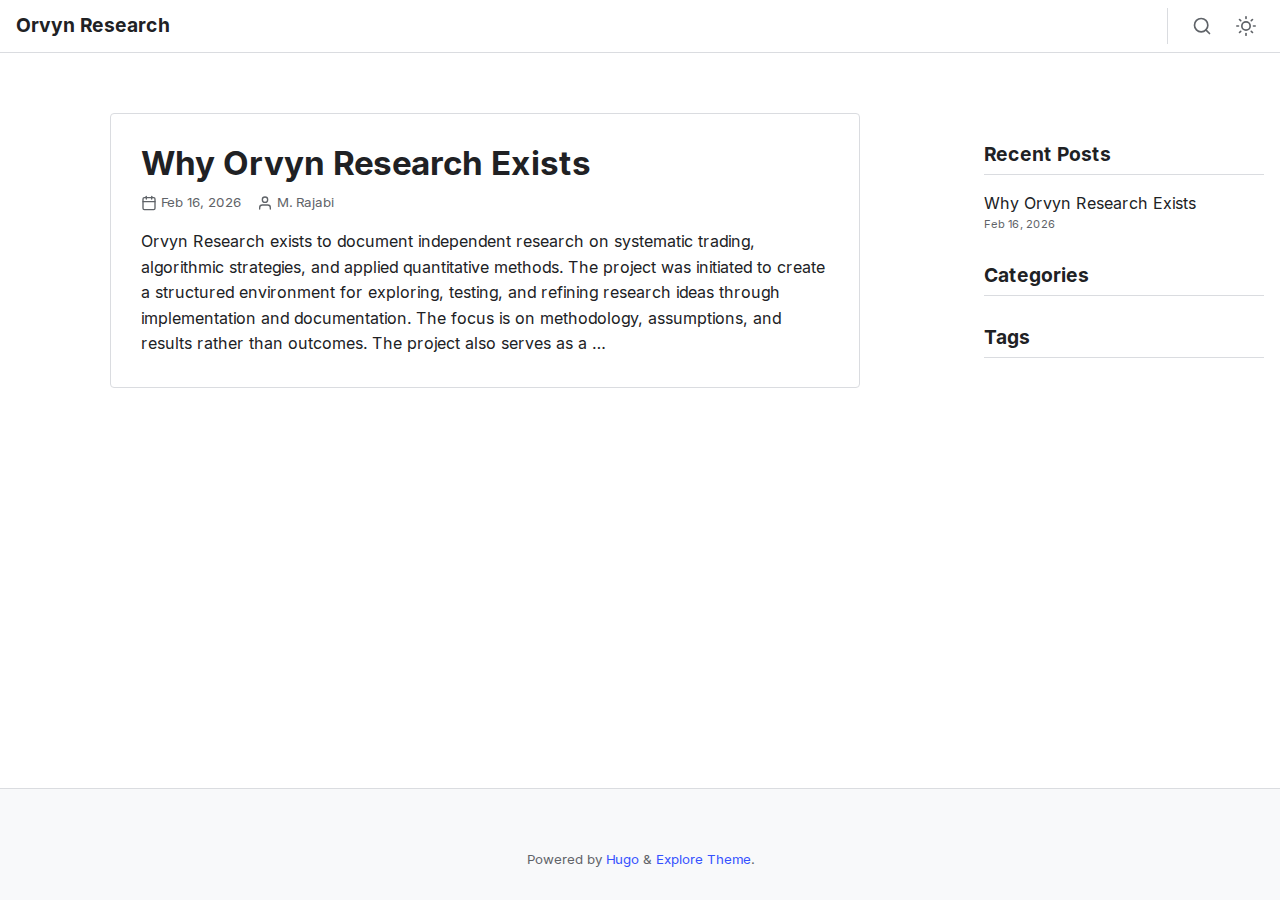
<file: index.html>
<!DOCTYPE html>
<html lang="en-us" dir="ltr">
<head>
	<meta name="generator" content="Hugo 0.128.2">
  <meta charset="utf-8">
<meta name="viewport" content="width=device-width, initial-scale=1">
<title>Orvyn Research</title>

<meta name="description" content="Independent research on trading systems, algorithmic strategies, and quantitative methods.">
<meta name="author" content="M. Rajabi">
<link rel="canonical" href="https://orvyn-research.github.io/">


<link rel="icon" href="/favicon.svg" type="image/svg+xml">
<link rel="apple-touch-icon" href="/apple-touch-icon.png">
<link rel="manifest" href="/manifest.webmanifest">


<meta property="og:title" content="Orvyn Research">
<meta property="og:description" content="Independent research on trading systems, algorithmic strategies, and quantitative methods.">
<meta property="og:type" content="website">
<meta property="og:url" content="https://orvyn-research.github.io/">





<meta name="twitter:card" content="summary_large_image">
<meta name="twitter:title" content="Orvyn Research">
<meta name="twitter:description" content="Independent research on trading systems, algorithmic strategies, and quantitative methods.">

<script type="application/ld+json">
{
  "@context": "https://schema.org",
  "@type": "WebSite",
  "headline": "Orvyn Research",
  "name": "Orvyn Research",
  "description": "Independent research on trading systems, algorithmic strategies, and quantitative methods.",
  "url": "https:\/\/orvyn-research.github.io\/",
  
  "mainEntityOfPage": {
    "@type": "WebPage",
    "@id": "https:\/\/orvyn-research.github.io\/"
  },
  "publisher": {
    "@type": "Organization",
    "name": "Orvyn Research",
    "logo": {
      "@type": "ImageObject",
      "url": "https:\/\/orvyn-research.github.io\/apple-touch-icon.png"
    }
  }
}
</script>

  
    
    
  





<link rel="preload" href="/fonts/inter-regular.woff2" as="font" type="font/woff2" crossorigin>
<link rel="preload" href="/fonts/inter-bold.woff2" as="font" type="font/woff2" crossorigin>
<link rel="preload" href="/fonts/jetbrains-mono-regular.woff2" as="font" type="font/woff2" crossorigin>





<link rel="stylesheet" href="/css/style.e666fd3315ad46caa8789d76f774198646c60dc9eab0b3a922e9b6df3f79bfa7.css" integrity="sha256-5mb9MxWtRsqoeJ1293QZhkbGDcnqsLOpIum23z95v6c=">

</head>
<body>
  
<header class="site-header is-sticky">
  <div class="container header-inner">
    <div class="site-identity">
      <a href="/" class="site-brand">
        
        <span class="site-title">Orvyn Research</span>
      </a>
      
    </div>
    <button id="nav-toggle" class="nav-toggle" aria-label="Menu" aria-controls="site-nav" aria-expanded="false">
      <svg class="icon-menu" xmlns="http://www.w3.org/2000/svg" width="24" height="24" viewBox="0 0 24 24" fill="none" stroke="currentColor" stroke-width="2" stroke-linecap="round" stroke-linejoin="round"><line x1="3" y1="12" x2="21" y2="12"></line><line x1="3" y1="6" x2="21" y2="6"></line><line x1="3" y1="18" x2="21" y2="18"></line></svg>
      <svg class="icon-close" xmlns="http://www.w3.org/2000/svg" width="24" height="24" viewBox="0 0 24 24" fill="none" stroke="currentColor" stroke-width="2" stroke-linecap="round" stroke-linejoin="round"><line x1="18" y1="6" x2="6" y2="18"></line><line x1="6" y1="6" x2="18" y2="18"></line></svg>
    </button>
    <nav id="site-nav" class="site-nav">
      <div class="main-nav">
        <ul>
          
          
        </ul>
      </div>
      <div class="nav-utils">
        
        <a href="/search" class="nav-search" aria-label="Search">
          <svg xmlns="http://www.w3.org/2000/svg" width="20" height="20" viewBox="0 0 24 24" fill="none" stroke="currentColor" stroke-width="2" stroke-linecap="round" stroke-linejoin="round"><circle cx="11" cy="11" r="8"></circle><line x1="21" y1="21" x2="16.65" y2="16.65"></line></svg>
        </a>
        
        <button id="theme-toggle" class="theme-toggle" aria-label="Toggle theme" aria-pressed="false">
          <svg class="icon-sun" xmlns="http://www.w3.org/2000/svg" width="20" height="20" viewBox="0 0 24 24" fill="none" stroke="currentColor" stroke-width="2" stroke-linecap="round" stroke-linejoin="round"><circle cx="12" cy="12" r="5"></circle><line x1="12" y1="1" x2="12" y2="3"></line><line x1="12" y1="21" x2="12" y2="23"></line><line x1="4.22" y1="4.22" x2="5.64" y2="5.64"></line><line x1="18.36" y1="18.36" x2="19.78" y2="19.78"></line><line x1="1" y1="12" x2="3" y2="12"></line><line x1="21" y1="12" x2="23" y2="12"></line><line x1="4.22" y1="19.78" x2="5.64" y2="18.36"></line><line x1="18.36" y1="5.64" x2="19.78" y2="4.22"></line></svg>
          <svg class="icon-moon" xmlns="http://www.w3.org/2000/svg" width="20" height="20" viewBox="0 0 24 24" fill="none" stroke="currentColor" stroke-width="2" stroke-linecap="round" stroke-linejoin="round"><path d="M21 12.79A9 9 0 1 1 11.21 3 7 7 0 0 0 21 12.79z"></path></svg>
        </button>
      </div>
    </nav>
  </div>
</header>
  <main class="site-main">
    



<div class="container site-main">
  
  <div class="layout-grid layout-grid--sidebar-right">
    <div class="main-content ">
      <div class="post-list">
        
        
        
          
            
<article class="post-list-item">
  <a class="card-link" href="/why-orvyn-research-exists/" aria-hidden="true"></a>
  <header>
    <h2 class="post-title"><a href="/why-orvyn-research-exists/">Why Orvyn Research Exists</a></h2>
    <div class="post-meta">
      
        <span>
          <svg xmlns="http://www.w3.org/2000/svg" width="16" height="16" viewBox="0 0 24 24" fill="none" stroke="currentColor" stroke-width="2" stroke-linecap="round" stroke-linejoin="round"><rect x="3" y="4" width="18" height="18" rx="2" ry="2"></rect><line x1="16" y1="2" x2="16" y2="6"></line><line x1="8" y1="2" x2="8" y2="6"></line><line x1="3" y1="10" x2="21" y2="10"></line></svg>
          <time datetime="2026-02-16T16:53:57&#43;03:30">Feb 16, 2026</time>
        </span>
      
      
        <span>
          <svg xmlns="http://www.w3.org/2000/svg" width="16" height="16" viewBox="0 0 24 24" fill="none" stroke="currentColor" stroke-width="2" stroke-linecap="round" stroke-linejoin="round"><path d="M20 21v-2a4 4 0 0 0-4-4H8a4 4 0 0 0-4 4v2"></path><circle cx="12" cy="7" r="4"></circle></svg>
          M. Rajabi
        </span>
      
    </div>
  </header>
  
    <div class="post-excerpt">
      Orvyn Research exists to document independent research on systematic trading, algorithmic strategies, and applied quantitative methods.
The project was initiated to create a structured environment for exploring, testing, and refining research ideas through implementation and documentation. The focus is on methodology, assumptions, and results rather than outcomes. The project also serves as a …
    </div>
  
  
</article>
          
        
      </div>
      

    </div>

    
      




<aside class="sidebar">
  
  

  
  
    
    
      <div class="widget-area">
        
          
<div class="widget widget-recent">
  <h3 class="widget-title">Recent Posts</h3>
  <ul>
    
    
    <li>
      <a href="/why-orvyn-research-exists/">Why Orvyn Research Exists</a>
      <time datetime="2026-02-16T16:53:57&#43;03:30">Feb 16, 2026</time>
    </li>
    
  </ul>
</div>
        
          
<div class="widget widget-categories">
  <h3 class="widget-title">Categories</h3>
  
</div>

        
          
<div class="widget widget-tags">
  <h3 class="widget-title">Tags</h3>
  
</div>

        
      </div>
    
  
</aside>

    
  </div>
</div>

  </main>
  
<footer class="site-footer">
  <div class="container">
    
    
    <div class="copyright">
      Powered by <a href="https://gohugo.io/" target="_blank" rel="noopener">Hugo</a> &amp; <a href="https://github.com/yogirk/explore" target="_blank" rel="noopener">Explore Theme</a>.
    </div>
  </div>
</footer>

  
  <script src="/js/minimal.min.9f2ddc72e0ff0a86e1146523f3e59f02a09bed458d8386b66343c649224f573f.js" integrity="sha256-ny3ccuD/CobhFGUj8&#43;WfAqCb7UWNg4a2Y0PGSSJPVz8=" crossorigin="anonymous" defer></script>
  
</body>
</html>
</file>
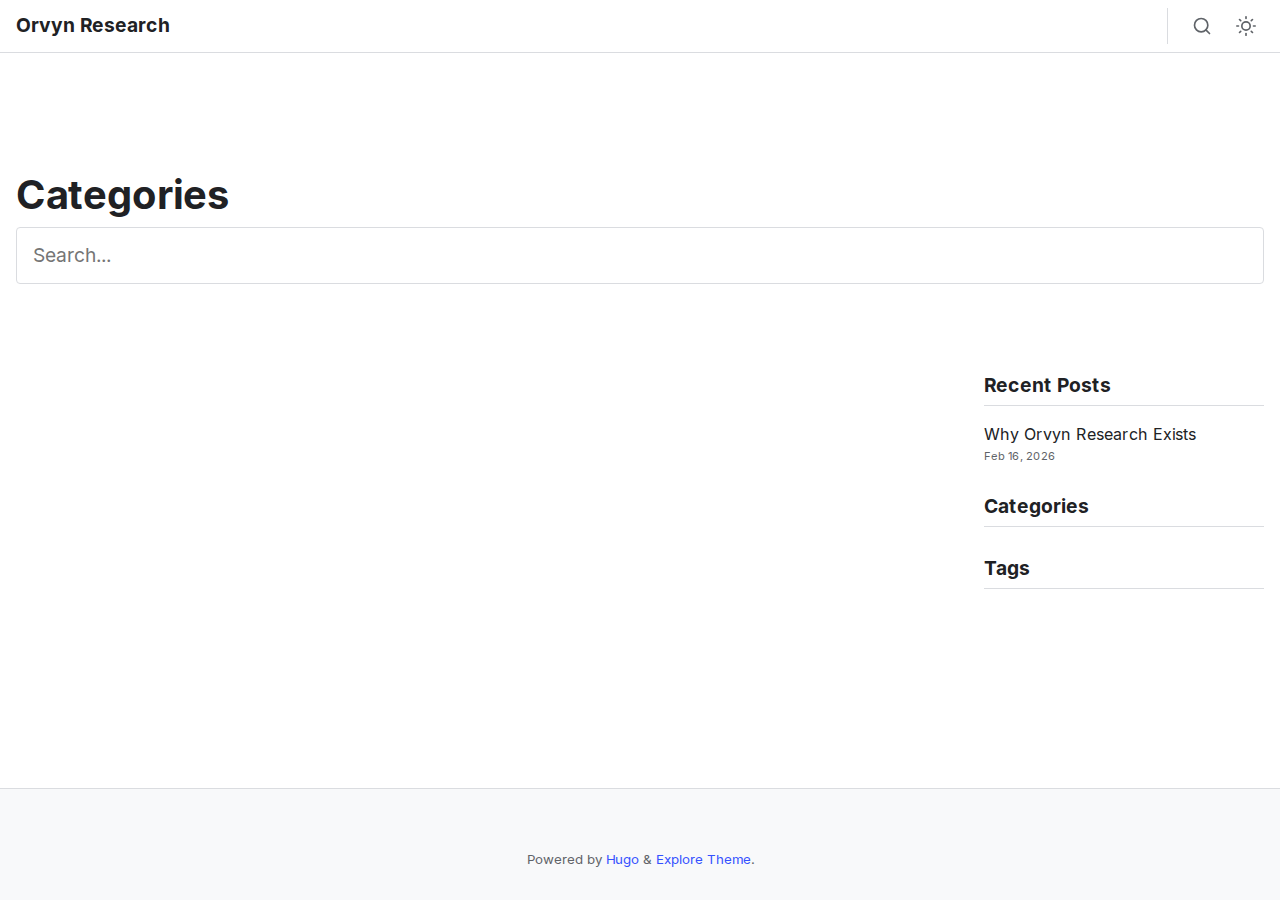
<file: categories/index.html>
<!DOCTYPE html>
<html lang="en-us" dir="ltr">
<head>
  <meta charset="utf-8">
<meta name="viewport" content="width=device-width, initial-scale=1">
<title>Categories &middot; Orvyn Research</title>

<meta name="description" content="Independent research on trading systems, algorithmic strategies, and quantitative methods.">
<meta name="author" content="M. Rajabi">
<link rel="canonical" href="https://orvyn-research.github.io/categories/">


<link rel="icon" href="/favicon.svg" type="image/svg+xml">
<link rel="apple-touch-icon" href="/apple-touch-icon.png">
<link rel="manifest" href="/manifest.webmanifest">


<meta property="og:title" content="Categories">
<meta property="og:description" content="Independent research on trading systems, algorithmic strategies, and quantitative methods.">
<meta property="og:type" content="website">
<meta property="og:url" content="https://orvyn-research.github.io/categories/">





<meta name="twitter:card" content="summary_large_image">
<meta name="twitter:title" content="Categories">
<meta name="twitter:description" content="Independent research on trading systems, algorithmic strategies, and quantitative methods.">

<script type="application/ld+json">
{
  "@context": "https://schema.org",
  "@type": "WebSite",
  "headline": "Categories",
  "name": "Categories",
  "description": "Independent research on trading systems, algorithmic strategies, and quantitative methods.",
  "url": "https:\/\/orvyn-research.github.io\/categories\/",
  
  "mainEntityOfPage": {
    "@type": "WebPage",
    "@id": "https:\/\/orvyn-research.github.io\/categories\/"
  },
  "publisher": {
    "@type": "Organization",
    "name": "Orvyn Research",
    "logo": {
      "@type": "ImageObject",
      "url": "https:\/\/orvyn-research.github.io\/apple-touch-icon.png"
    }
  }
}
</script>

  
    
    
  





<link rel="preload" href="/fonts/inter-regular.woff2" as="font" type="font/woff2" crossorigin>
<link rel="preload" href="/fonts/inter-bold.woff2" as="font" type="font/woff2" crossorigin>
<link rel="preload" href="/fonts/jetbrains-mono-regular.woff2" as="font" type="font/woff2" crossorigin>





<link rel="stylesheet" href="/css/style.e666fd3315ad46caa8789d76f774198646c60dc9eab0b3a922e9b6df3f79bfa7.css" integrity="sha256-5mb9MxWtRsqoeJ1293QZhkbGDcnqsLOpIum23z95v6c=">

</head>
<body>
  
<header class="site-header is-sticky">
  <div class="container header-inner">
    <div class="site-identity">
      <a href="/" class="site-brand">
        
        <span class="site-title">Orvyn Research</span>
      </a>
      
    </div>
    <button id="nav-toggle" class="nav-toggle" aria-label="Menu" aria-controls="site-nav" aria-expanded="false">
      <svg class="icon-menu" xmlns="http://www.w3.org/2000/svg" width="24" height="24" viewBox="0 0 24 24" fill="none" stroke="currentColor" stroke-width="2" stroke-linecap="round" stroke-linejoin="round"><line x1="3" y1="12" x2="21" y2="12"></line><line x1="3" y1="6" x2="21" y2="6"></line><line x1="3" y1="18" x2="21" y2="18"></line></svg>
      <svg class="icon-close" xmlns="http://www.w3.org/2000/svg" width="24" height="24" viewBox="0 0 24 24" fill="none" stroke="currentColor" stroke-width="2" stroke-linecap="round" stroke-linejoin="round"><line x1="18" y1="6" x2="6" y2="18"></line><line x1="6" y1="6" x2="18" y2="18"></line></svg>
    </button>
    <nav id="site-nav" class="site-nav">
      <div class="main-nav">
        <ul>
          
          
        </ul>
      </div>
      <div class="nav-utils">
        
        <a href="/search" class="nav-search" aria-label="Search">
          <svg xmlns="http://www.w3.org/2000/svg" width="20" height="20" viewBox="0 0 24 24" fill="none" stroke="currentColor" stroke-width="2" stroke-linecap="round" stroke-linejoin="round"><circle cx="11" cy="11" r="8"></circle><line x1="21" y1="21" x2="16.65" y2="16.65"></line></svg>
        </a>
        
        <button id="theme-toggle" class="theme-toggle" aria-label="Toggle theme" aria-pressed="false">
          <svg class="icon-sun" xmlns="http://www.w3.org/2000/svg" width="20" height="20" viewBox="0 0 24 24" fill="none" stroke="currentColor" stroke-width="2" stroke-linecap="round" stroke-linejoin="round"><circle cx="12" cy="12" r="5"></circle><line x1="12" y1="1" x2="12" y2="3"></line><line x1="12" y1="21" x2="12" y2="23"></line><line x1="4.22" y1="4.22" x2="5.64" y2="5.64"></line><line x1="18.36" y1="18.36" x2="19.78" y2="19.78"></line><line x1="1" y1="12" x2="3" y2="12"></line><line x1="21" y1="12" x2="23" y2="12"></line><line x1="4.22" y1="19.78" x2="5.64" y2="18.36"></line><line x1="18.36" y1="5.64" x2="19.78" y2="4.22"></line></svg>
          <svg class="icon-moon" xmlns="http://www.w3.org/2000/svg" width="20" height="20" viewBox="0 0 24 24" fill="none" stroke="currentColor" stroke-width="2" stroke-linecap="round" stroke-linejoin="round"><path d="M21 12.79A9 9 0 1 1 11.21 3 7 7 0 0 0 21 12.79z"></path></svg>
        </button>
      </div>
    </nav>
  </div>
</header>
  <main class="site-main">
    



<div class="container site-main">
  <header class="page-header">
    <h1>Categories</h1>
    
  </header>

  
  <form class="list-search" action="/search" method="get">
    <input type="search" name="q" placeholder="Search..." class="search-input">
  </form>
  

  <div class="layout-grid layout-grid--sidebar-right">
    <div class="main-content ">
      <div class="post-list">
        
        
        
      </div>
      

    </div>

    
      




<aside class="sidebar">
  
  

  
  
    
    
      <div class="widget-area">
        
          
<div class="widget widget-recent">
  <h3 class="widget-title">Recent Posts</h3>
  <ul>
    
    
    <li>
      <a href="/why-orvyn-research-exists/">Why Orvyn Research Exists</a>
      <time datetime="2026-02-16T16:53:57&#43;03:30">Feb 16, 2026</time>
    </li>
    
  </ul>
</div>
        
          
<div class="widget widget-categories">
  <h3 class="widget-title">Categories</h3>
  
</div>

        
          
<div class="widget widget-tags">
  <h3 class="widget-title">Tags</h3>
  
</div>

        
      </div>
    
  
</aside>

    
  </div>
</div>

  </main>
  
<footer class="site-footer">
  <div class="container">
    
    
    <div class="copyright">
      Powered by <a href="https://gohugo.io/" target="_blank" rel="noopener">Hugo</a> &amp; <a href="https://github.com/yogirk/explore" target="_blank" rel="noopener">Explore Theme</a>.
    </div>
  </div>
</footer>

  
  <script src="/js/minimal.min.9f2ddc72e0ff0a86e1146523f3e59f02a09bed458d8386b66343c649224f573f.js" integrity="sha256-ny3ccuD/CobhFGUj8&#43;WfAqCb7UWNg4a2Y0PGSSJPVz8=" crossorigin="anonymous" defer></script>
  
</body>
</html>
</file>
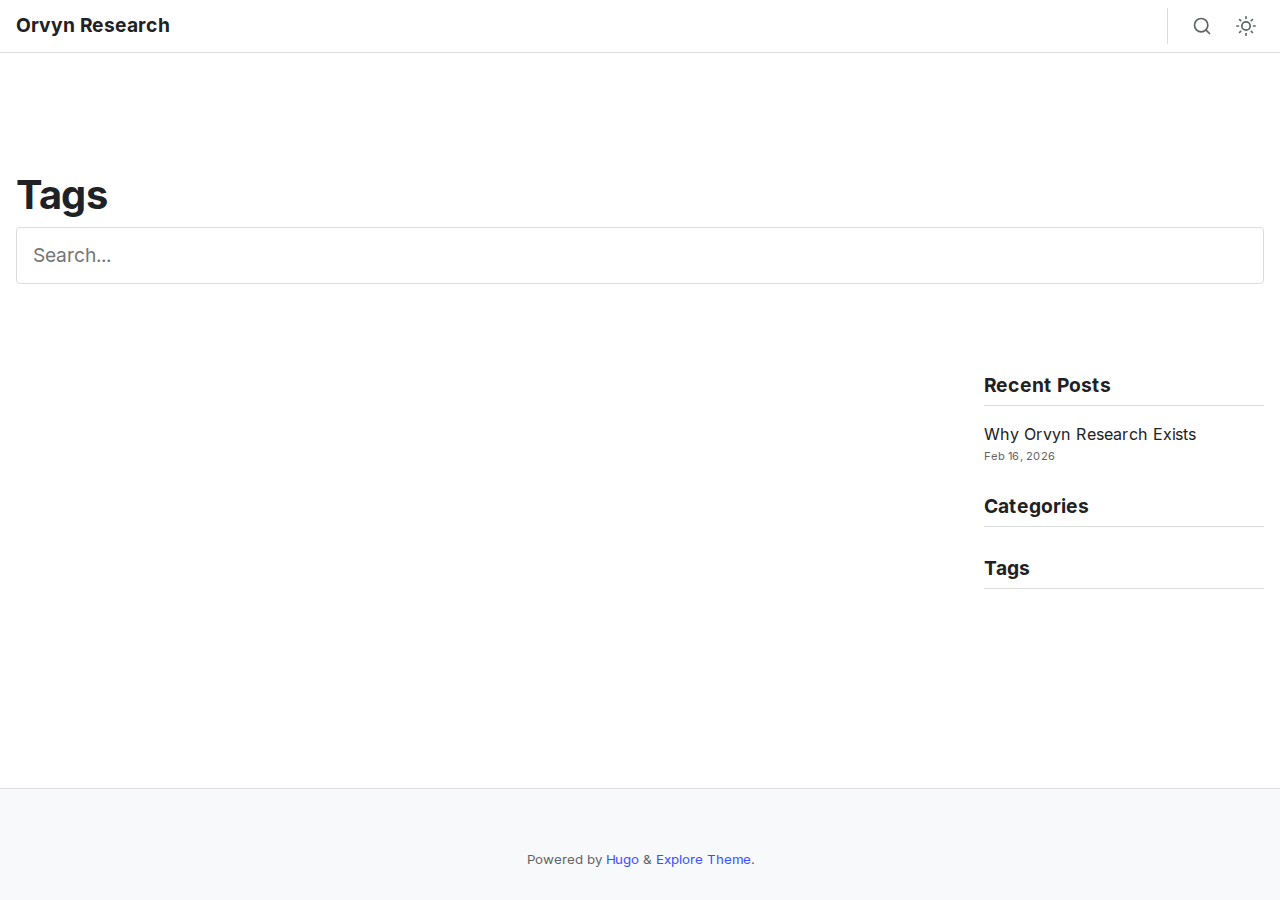
<file: tags/index.html>
<!DOCTYPE html>
<html lang="en-us" dir="ltr">
<head>
  <meta charset="utf-8">
<meta name="viewport" content="width=device-width, initial-scale=1">
<title>Tags &middot; Orvyn Research</title>

<meta name="description" content="Independent research on trading systems, algorithmic strategies, and quantitative methods.">
<meta name="author" content="M. Rajabi">
<link rel="canonical" href="https://orvyn-research.github.io/tags/">


<link rel="icon" href="/favicon.svg" type="image/svg+xml">
<link rel="apple-touch-icon" href="/apple-touch-icon.png">
<link rel="manifest" href="/manifest.webmanifest">


<meta property="og:title" content="Tags">
<meta property="og:description" content="Independent research on trading systems, algorithmic strategies, and quantitative methods.">
<meta property="og:type" content="website">
<meta property="og:url" content="https://orvyn-research.github.io/tags/">





<meta name="twitter:card" content="summary_large_image">
<meta name="twitter:title" content="Tags">
<meta name="twitter:description" content="Independent research on trading systems, algorithmic strategies, and quantitative methods.">

<script type="application/ld+json">
{
  "@context": "https://schema.org",
  "@type": "WebSite",
  "headline": "Tags",
  "name": "Tags",
  "description": "Independent research on trading systems, algorithmic strategies, and quantitative methods.",
  "url": "https:\/\/orvyn-research.github.io\/tags\/",
  
  "mainEntityOfPage": {
    "@type": "WebPage",
    "@id": "https:\/\/orvyn-research.github.io\/tags\/"
  },
  "publisher": {
    "@type": "Organization",
    "name": "Orvyn Research",
    "logo": {
      "@type": "ImageObject",
      "url": "https:\/\/orvyn-research.github.io\/apple-touch-icon.png"
    }
  }
}
</script>

  
    
    
  





<link rel="preload" href="/fonts/inter-regular.woff2" as="font" type="font/woff2" crossorigin>
<link rel="preload" href="/fonts/inter-bold.woff2" as="font" type="font/woff2" crossorigin>
<link rel="preload" href="/fonts/jetbrains-mono-regular.woff2" as="font" type="font/woff2" crossorigin>





<link rel="stylesheet" href="/css/style.e666fd3315ad46caa8789d76f774198646c60dc9eab0b3a922e9b6df3f79bfa7.css" integrity="sha256-5mb9MxWtRsqoeJ1293QZhkbGDcnqsLOpIum23z95v6c=">

</head>
<body>
  
<header class="site-header is-sticky">
  <div class="container header-inner">
    <div class="site-identity">
      <a href="/" class="site-brand">
        
        <span class="site-title">Orvyn Research</span>
      </a>
      
    </div>
    <button id="nav-toggle" class="nav-toggle" aria-label="Menu" aria-controls="site-nav" aria-expanded="false">
      <svg class="icon-menu" xmlns="http://www.w3.org/2000/svg" width="24" height="24" viewBox="0 0 24 24" fill="none" stroke="currentColor" stroke-width="2" stroke-linecap="round" stroke-linejoin="round"><line x1="3" y1="12" x2="21" y2="12"></line><line x1="3" y1="6" x2="21" y2="6"></line><line x1="3" y1="18" x2="21" y2="18"></line></svg>
      <svg class="icon-close" xmlns="http://www.w3.org/2000/svg" width="24" height="24" viewBox="0 0 24 24" fill="none" stroke="currentColor" stroke-width="2" stroke-linecap="round" stroke-linejoin="round"><line x1="18" y1="6" x2="6" y2="18"></line><line x1="6" y1="6" x2="18" y2="18"></line></svg>
    </button>
    <nav id="site-nav" class="site-nav">
      <div class="main-nav">
        <ul>
          
          
        </ul>
      </div>
      <div class="nav-utils">
        
        <a href="/search" class="nav-search" aria-label="Search">
          <svg xmlns="http://www.w3.org/2000/svg" width="20" height="20" viewBox="0 0 24 24" fill="none" stroke="currentColor" stroke-width="2" stroke-linecap="round" stroke-linejoin="round"><circle cx="11" cy="11" r="8"></circle><line x1="21" y1="21" x2="16.65" y2="16.65"></line></svg>
        </a>
        
        <button id="theme-toggle" class="theme-toggle" aria-label="Toggle theme" aria-pressed="false">
          <svg class="icon-sun" xmlns="http://www.w3.org/2000/svg" width="20" height="20" viewBox="0 0 24 24" fill="none" stroke="currentColor" stroke-width="2" stroke-linecap="round" stroke-linejoin="round"><circle cx="12" cy="12" r="5"></circle><line x1="12" y1="1" x2="12" y2="3"></line><line x1="12" y1="21" x2="12" y2="23"></line><line x1="4.22" y1="4.22" x2="5.64" y2="5.64"></line><line x1="18.36" y1="18.36" x2="19.78" y2="19.78"></line><line x1="1" y1="12" x2="3" y2="12"></line><line x1="21" y1="12" x2="23" y2="12"></line><line x1="4.22" y1="19.78" x2="5.64" y2="18.36"></line><line x1="18.36" y1="5.64" x2="19.78" y2="4.22"></line></svg>
          <svg class="icon-moon" xmlns="http://www.w3.org/2000/svg" width="20" height="20" viewBox="0 0 24 24" fill="none" stroke="currentColor" stroke-width="2" stroke-linecap="round" stroke-linejoin="round"><path d="M21 12.79A9 9 0 1 1 11.21 3 7 7 0 0 0 21 12.79z"></path></svg>
        </button>
      </div>
    </nav>
  </div>
</header>
  <main class="site-main">
    



<div class="container site-main">
  <header class="page-header">
    <h1>Tags</h1>
    
  </header>

  
  <form class="list-search" action="/search" method="get">
    <input type="search" name="q" placeholder="Search..." class="search-input">
  </form>
  

  <div class="layout-grid layout-grid--sidebar-right">
    <div class="main-content ">
      <div class="post-list">
        
        
        
      </div>
      

    </div>

    
      




<aside class="sidebar">
  
  

  
  
    
    
      <div class="widget-area">
        
          
<div class="widget widget-recent">
  <h3 class="widget-title">Recent Posts</h3>
  <ul>
    
    
    <li>
      <a href="/why-orvyn-research-exists/">Why Orvyn Research Exists</a>
      <time datetime="2026-02-16T16:53:57&#43;03:30">Feb 16, 2026</time>
    </li>
    
  </ul>
</div>
        
          
<div class="widget widget-categories">
  <h3 class="widget-title">Categories</h3>
  
</div>

        
          
<div class="widget widget-tags">
  <h3 class="widget-title">Tags</h3>
  
</div>

        
      </div>
    
  
</aside>

    
  </div>
</div>

  </main>
  
<footer class="site-footer">
  <div class="container">
    
    
    <div class="copyright">
      Powered by <a href="https://gohugo.io/" target="_blank" rel="noopener">Hugo</a> &amp; <a href="https://github.com/yogirk/explore" target="_blank" rel="noopener">Explore Theme</a>.
    </div>
  </div>
</footer>

  
  <script src="/js/minimal.min.9f2ddc72e0ff0a86e1146523f3e59f02a09bed458d8386b66343c649224f573f.js" integrity="sha256-ny3ccuD/CobhFGUj8&#43;WfAqCb7UWNg4a2Y0PGSSJPVz8=" crossorigin="anonymous" defer></script>
  
</body>
</html>
</file>
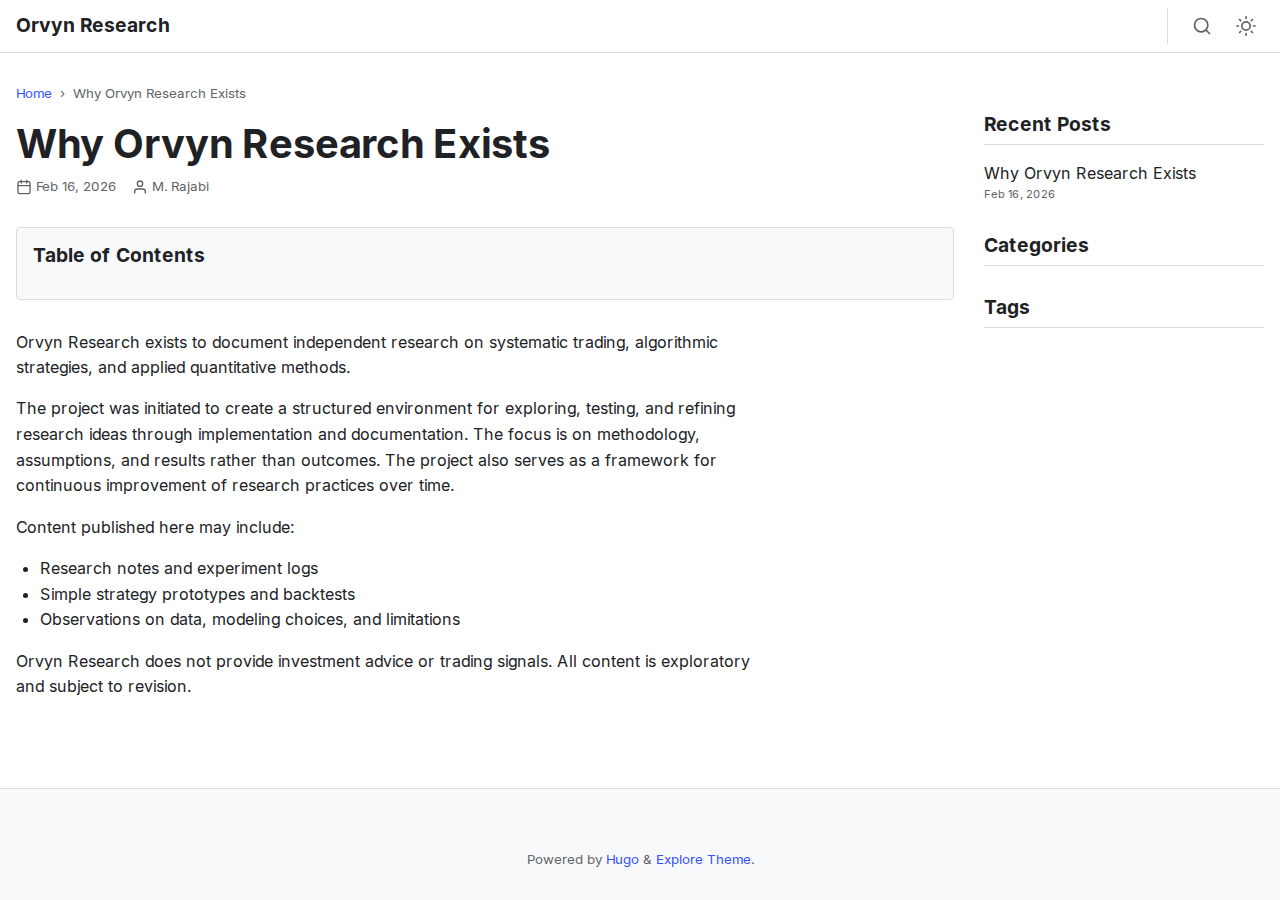
<file: why-orvyn-research-exists/index.html>
<!DOCTYPE html>
<html lang="en-us" dir="ltr">
<head>
  <meta charset="utf-8">
<meta name="viewport" content="width=device-width, initial-scale=1">
<title>Why Orvyn Research Exists &middot; Orvyn Research</title>

<meta name="description" content="Independent research on trading systems, algorithmic strategies, and quantitative methods.">
<meta name="author" content="M. Rajabi">
<link rel="canonical" href="https://orvyn-research.github.io/why-orvyn-research-exists/">


<link rel="icon" href="/favicon.svg" type="image/svg+xml">
<link rel="apple-touch-icon" href="/apple-touch-icon.png">
<link rel="manifest" href="/manifest.webmanifest">


<meta property="og:title" content="Why Orvyn Research Exists">
<meta property="og:description" content="Orvyn Research exists to document independent research on systematic trading, algorithmic strategies, and applied quantitative methods.
The project was initiated to create a structured environment for exploring, testing, and refining research ideas through implementation and documentation. The focus is on methodology, assumptions, and results rather than outcomes. The project also serves as a framework for continuous improvement of research practices over time.
Content published here may include:
Research notes and experiment logs Simple strategy prototypes and backtests Observations on data, modeling choices, and limitations Orvyn Research does not provide investment advice or trading signals.">
<meta property="og:type" content="article">
<meta property="og:url" content="https://orvyn-research.github.io/why-orvyn-research-exists/">



<meta property="article:section" content="">


<meta property="article:published_time" content="2026-02-16 16:53:57 &#43;0330 &#43;0330">


<meta property="article:modified_time" content="2026-02-16 16:53:57 &#43;0330 &#43;0330">




<meta name="twitter:card" content="summary_large_image">
<meta name="twitter:title" content="Why Orvyn Research Exists">
<meta name="twitter:description" content="Orvyn Research exists to document independent research on systematic trading, algorithmic strategies, and applied quantitative methods.
The project was initiated to create a structured environment for exploring, testing, and refining research ideas through implementation and documentation. The focus is on methodology, assumptions, and results rather than outcomes. The project also serves as a framework for continuous improvement of research practices over time.
Content published here may include:
Research notes and experiment logs Simple strategy prototypes and backtests Observations on data, modeling choices, and limitations Orvyn Research does not provide investment advice or trading signals.">

<script type="application/ld+json">
{
  "@context": "https://schema.org",
  "@type": "BlogPosting",
  "headline": "Why Orvyn Research Exists",
  "name": "Why Orvyn Research Exists",
  "description": "Orvyn Research exists to document independent research on systematic trading, algorithmic strategies, and applied quantitative methods.\nThe project was initiated to create a structured environment for exploring, testing, and refining research ideas through implementation and documentation. The focus is on methodology, assumptions, and results rather than outcomes. The project also serves as a framework for continuous improvement of research practices over time.\nContent published here may include:\nResearch notes and experiment logs Simple strategy prototypes and backtests Observations on data, modeling choices, and limitations Orvyn Research does not provide investment advice or trading signals.",
  "url": "https:\/\/orvyn-research.github.io\/why-orvyn-research-exists\/",
  
  "datePublished": "2026-02-16T16:53:57\u002b03:30",
  "dateModified": "2026-02-16T16:53:57\u002b03:30",
  "author": {
    "@type": "Person",
    "name": "M. Rajabi"
  },
  
  "mainEntityOfPage": {
    "@type": "WebPage",
    "@id": "https:\/\/orvyn-research.github.io\/why-orvyn-research-exists\/"
  },
  "publisher": {
    "@type": "Organization",
    "name": "Orvyn Research",
    "logo": {
      "@type": "ImageObject",
      "url": "https:\/\/orvyn-research.github.io\/apple-touch-icon.png"
    }
  }
}
</script>





<link rel="preload" href="/fonts/inter-regular.woff2" as="font" type="font/woff2" crossorigin>
<link rel="preload" href="/fonts/inter-bold.woff2" as="font" type="font/woff2" crossorigin>
<link rel="preload" href="/fonts/jetbrains-mono-regular.woff2" as="font" type="font/woff2" crossorigin>





<link rel="stylesheet" href="/css/style.e666fd3315ad46caa8789d76f774198646c60dc9eab0b3a922e9b6df3f79bfa7.css" integrity="sha256-5mb9MxWtRsqoeJ1293QZhkbGDcnqsLOpIum23z95v6c=">

</head>
<body>
  
<header class="site-header is-sticky">
  <div class="container header-inner">
    <div class="site-identity">
      <a href="/" class="site-brand">
        
        <span class="site-title">Orvyn Research</span>
      </a>
      
    </div>
    <button id="nav-toggle" class="nav-toggle" aria-label="Menu" aria-controls="site-nav" aria-expanded="false">
      <svg class="icon-menu" xmlns="http://www.w3.org/2000/svg" width="24" height="24" viewBox="0 0 24 24" fill="none" stroke="currentColor" stroke-width="2" stroke-linecap="round" stroke-linejoin="round"><line x1="3" y1="12" x2="21" y2="12"></line><line x1="3" y1="6" x2="21" y2="6"></line><line x1="3" y1="18" x2="21" y2="18"></line></svg>
      <svg class="icon-close" xmlns="http://www.w3.org/2000/svg" width="24" height="24" viewBox="0 0 24 24" fill="none" stroke="currentColor" stroke-width="2" stroke-linecap="round" stroke-linejoin="round"><line x1="18" y1="6" x2="6" y2="18"></line><line x1="6" y1="6" x2="18" y2="18"></line></svg>
    </button>
    <nav id="site-nav" class="site-nav">
      <div class="main-nav">
        <ul>
          
          
        </ul>
      </div>
      <div class="nav-utils">
        
        <a href="/search" class="nav-search" aria-label="Search">
          <svg xmlns="http://www.w3.org/2000/svg" width="20" height="20" viewBox="0 0 24 24" fill="none" stroke="currentColor" stroke-width="2" stroke-linecap="round" stroke-linejoin="round"><circle cx="11" cy="11" r="8"></circle><line x1="21" y1="21" x2="16.65" y2="16.65"></line></svg>
        </a>
        
        <button id="theme-toggle" class="theme-toggle" aria-label="Toggle theme" aria-pressed="false">
          <svg class="icon-sun" xmlns="http://www.w3.org/2000/svg" width="20" height="20" viewBox="0 0 24 24" fill="none" stroke="currentColor" stroke-width="2" stroke-linecap="round" stroke-linejoin="round"><circle cx="12" cy="12" r="5"></circle><line x1="12" y1="1" x2="12" y2="3"></line><line x1="12" y1="21" x2="12" y2="23"></line><line x1="4.22" y1="4.22" x2="5.64" y2="5.64"></line><line x1="18.36" y1="18.36" x2="19.78" y2="19.78"></line><line x1="1" y1="12" x2="3" y2="12"></line><line x1="21" y1="12" x2="23" y2="12"></line><line x1="4.22" y1="19.78" x2="5.64" y2="18.36"></line><line x1="18.36" y1="5.64" x2="19.78" y2="4.22"></line></svg>
          <svg class="icon-moon" xmlns="http://www.w3.org/2000/svg" width="20" height="20" viewBox="0 0 24 24" fill="none" stroke="currentColor" stroke-width="2" stroke-linecap="round" stroke-linejoin="round"><path d="M21 12.79A9 9 0 1 1 11.21 3 7 7 0 0 0 21 12.79z"></path></svg>
        </button>
      </div>
    </nav>
  </div>
</header>
  <main class="site-main">
    

<div id="reading-progress" class="reading-progress" aria-hidden="true"></div>



















  


<div class="container">
  <div class="layout-grid layout-grid--sidebar-right">
    <article class="post-single main-content ">
      <header class="post-header">
        <nav aria-label="breadcrumb">
  <ol class="breadcrumb">
    <li class="breadcrumb-item"><a href="/">Home</a></li><li class="breadcrumb-item" aria-current="page">Why Orvyn Research Exists</li>
  </ol>
</nav>
        <h1 class="post-title">Why Orvyn Research Exists</h1>
        <div class="post-meta">
          
            <span>
              <svg xmlns="http://www.w3.org/2000/svg" width="16" height="16" viewBox="0 0 24 24" fill="none" stroke="currentColor" stroke-width="2" stroke-linecap="round" stroke-linejoin="round"><rect x="3" y="4" width="18" height="18" rx="2" ry="2"></rect><line x1="16" y1="2" x2="16" y2="6"></line><line x1="8" y1="2" x2="8" y2="6"></line><line x1="3" y1="10" x2="21" y2="10"></line></svg>
              <time datetime="2026-02-16T16:53:57&#43;03:30">Feb 16, 2026</time>
            </span>
          

          

          
            <span>
              <svg xmlns="http://www.w3.org/2000/svg" width="16" height="16" viewBox="0 0 24 24" fill="none" stroke="currentColor" stroke-width="2" stroke-linecap="round" stroke-linejoin="round"><path d="M20 21v-2a4 4 0 0 0-4-4H8a4 4 0 0 0-4 4v2"></path><circle cx="12" cy="7" r="4"></circle></svg>
              M. Rajabi
            </span>
          
        </div>
      </header>

      
        <aside class="toc">
  <h2 class="toc-title">Table of Contents</h2>
  <nav id="TableOfContents"></nav>
</aside>
      

      <div class="post-content">
        <p>Orvyn Research exists to document independent research on systematic trading,
algorithmic strategies, and applied quantitative methods.</p>
<p>The project was initiated to create a structured environment for exploring,
testing, and refining research ideas through implementation and documentation.
The focus is on methodology, assumptions, and results rather than outcomes.
The project also serves as a framework for continuous improvement of research practices over time.</p>
<p>Content published here may include:</p>
<ul>
<li>Research notes and experiment logs</li>
<li>Simple strategy prototypes and backtests</li>
<li>Observations on data, modeling choices, and limitations</li>
</ul>
<p>Orvyn Research does not provide investment advice or trading signals.
All content is exploratory and subject to revision.</p>

      </div>

      <footer>
        
      </footer>
    </article>

    
    
      




<aside class="sidebar">
  
  

  
  
    
    
      <div class="widget-area">
        
          
<div class="widget widget-recent">
  <h3 class="widget-title">Recent Posts</h3>
  <ul>
    
    
    <li>
      <a href="/why-orvyn-research-exists/">Why Orvyn Research Exists</a>
      <time datetime="2026-02-16T16:53:57&#43;03:30">Feb 16, 2026</time>
    </li>
    
  </ul>
</div>
        
          
<div class="widget widget-categories">
  <h3 class="widget-title">Categories</h3>
  
</div>

        
          
<div class="widget widget-tags">
  <h3 class="widget-title">Tags</h3>
  
</div>

        
      </div>
    
  
</aside>

    
  </div>

  
    

  

  
    



  
</div>

  </main>
  
<footer class="site-footer">
  <div class="container">
    
    
    <div class="copyright">
      Powered by <a href="https://gohugo.io/" target="_blank" rel="noopener">Hugo</a> &amp; <a href="https://github.com/yogirk/explore" target="_blank" rel="noopener">Explore Theme</a>.
    </div>
  </div>
</footer>

  
  <script src="/js/minimal.min.9f2ddc72e0ff0a86e1146523f3e59f02a09bed458d8386b66343c649224f573f.js" integrity="sha256-ny3ccuD/CobhFGUj8&#43;WfAqCb7UWNg4a2Y0PGSSJPVz8=" crossorigin="anonymous" defer></script>
  
</body>
</html>
</file>
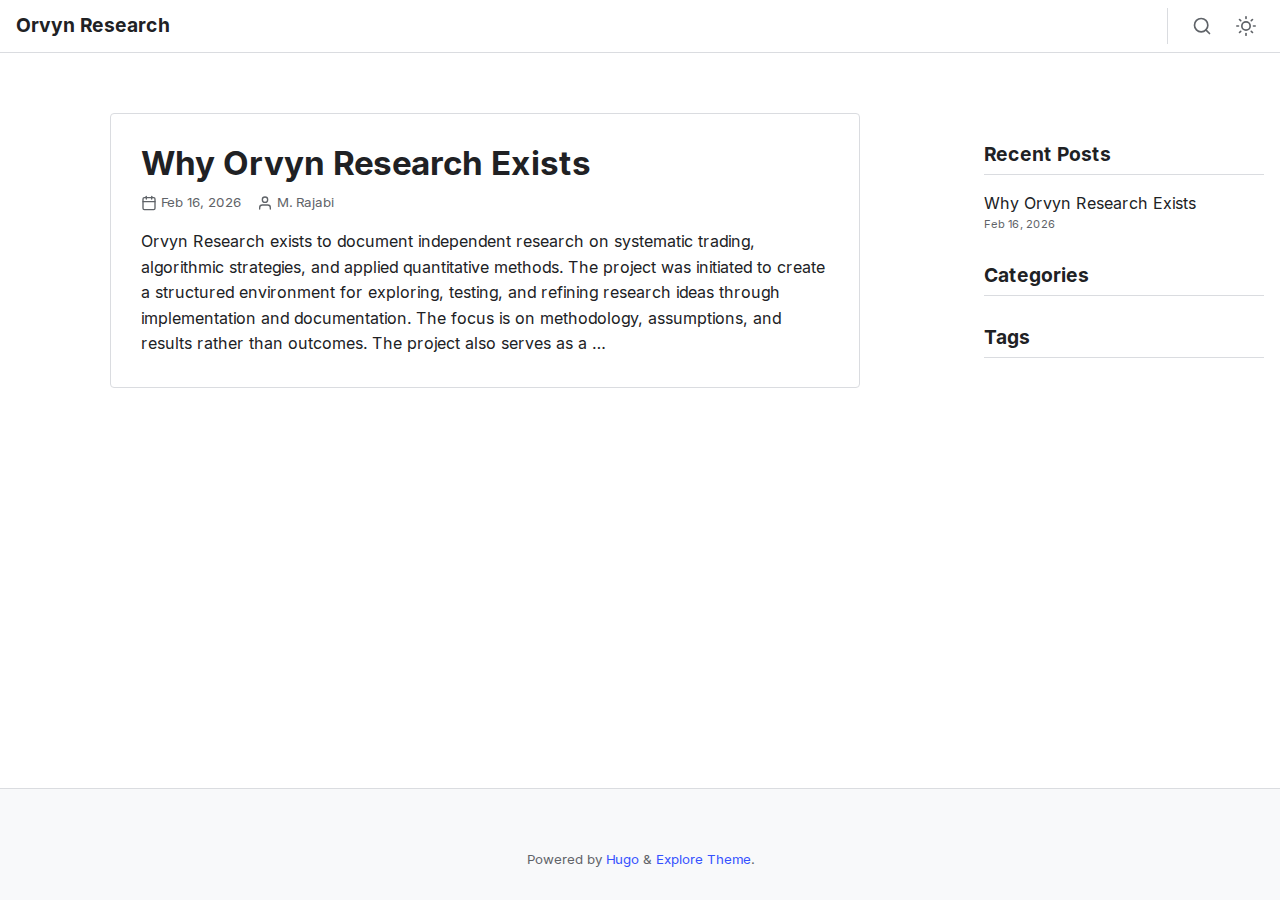
<file: page/1/index.html>
<!DOCTYPE html>
<html lang="en-us">
  <head>
    <title>https://orvyn-research.github.io/</title>
    <link rel="canonical" href="https://orvyn-research.github.io/">
    <meta name="robots" content="noindex">
    <meta charset="utf-8">
    <meta http-equiv="refresh" content="0; url=https://orvyn-research.github.io/">
  </head>
</html>
</file>
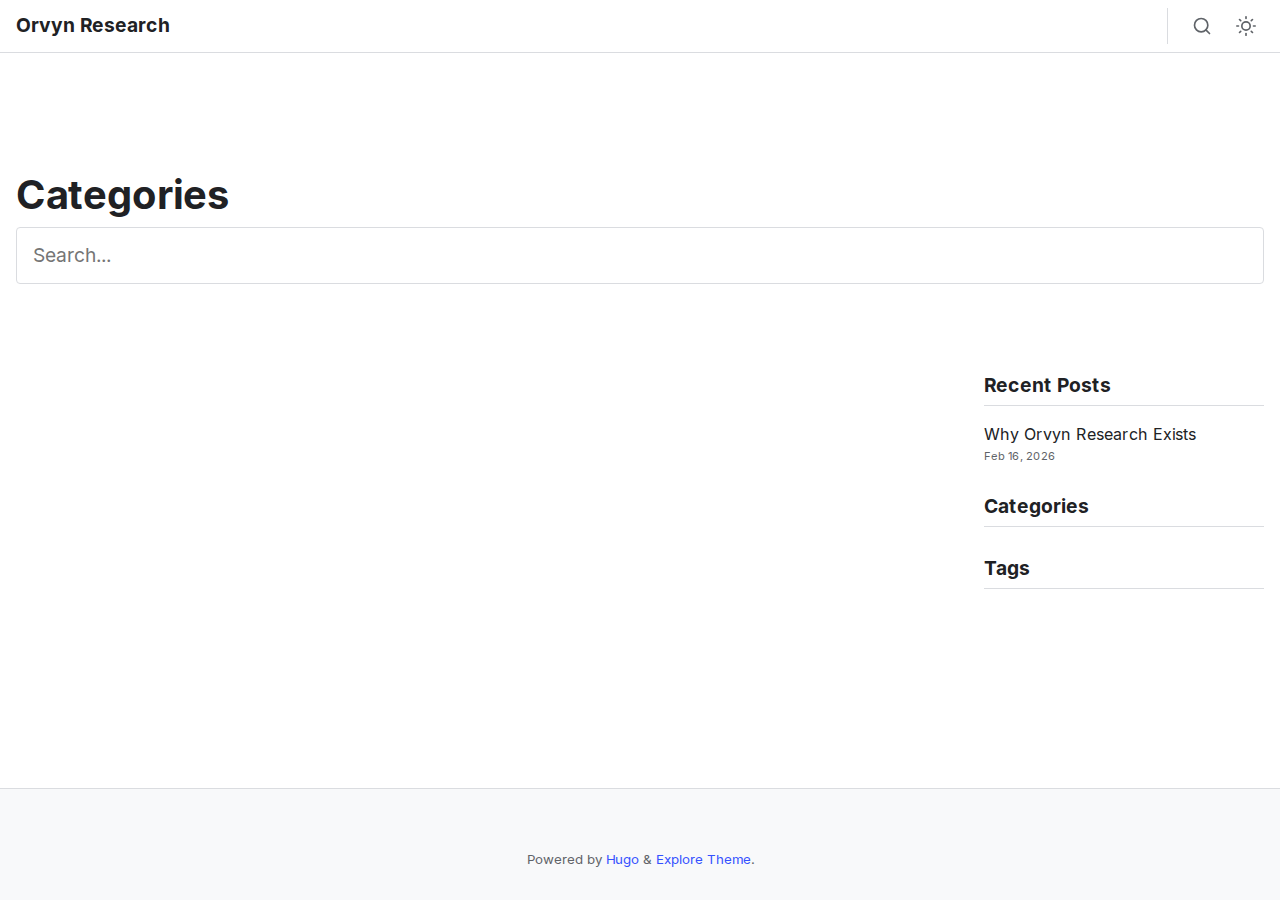
<file: categories/page/1/index.html>
<!DOCTYPE html>
<html lang="en-us">
  <head>
    <title>https://orvyn-research.github.io/categories/</title>
    <link rel="canonical" href="https://orvyn-research.github.io/categories/">
    <meta name="robots" content="noindex">
    <meta charset="utf-8">
    <meta http-equiv="refresh" content="0; url=https://orvyn-research.github.io/categories/">
  </head>
</html>
</file>
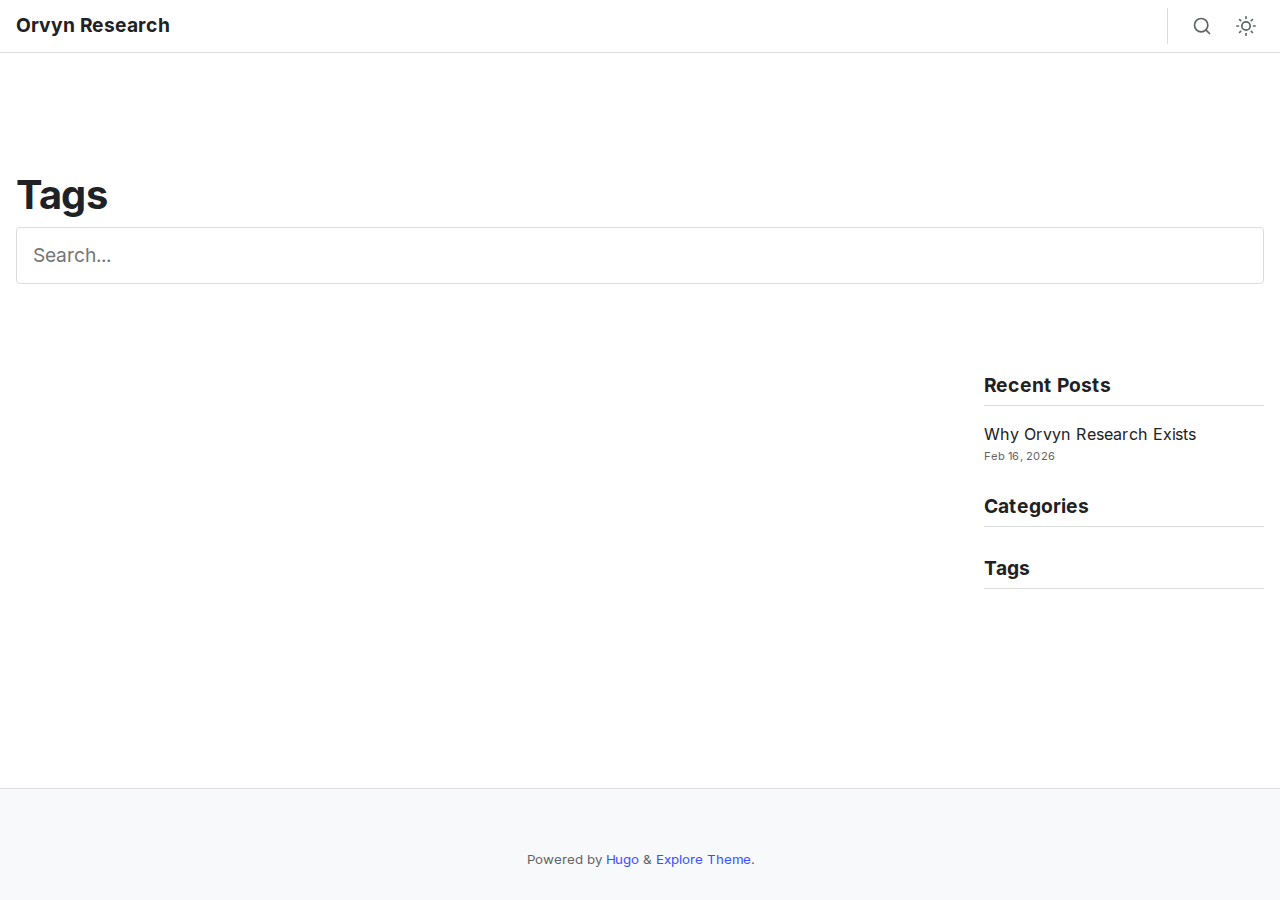
<file: tags/page/1/index.html>
<!DOCTYPE html>
<html lang="en-us">
  <head>
    <title>https://orvyn-research.github.io/tags/</title>
    <link rel="canonical" href="https://orvyn-research.github.io/tags/">
    <meta name="robots" content="noindex">
    <meta charset="utf-8">
    <meta http-equiv="refresh" content="0; url=https://orvyn-research.github.io/tags/">
  </head>
</html>
</file>
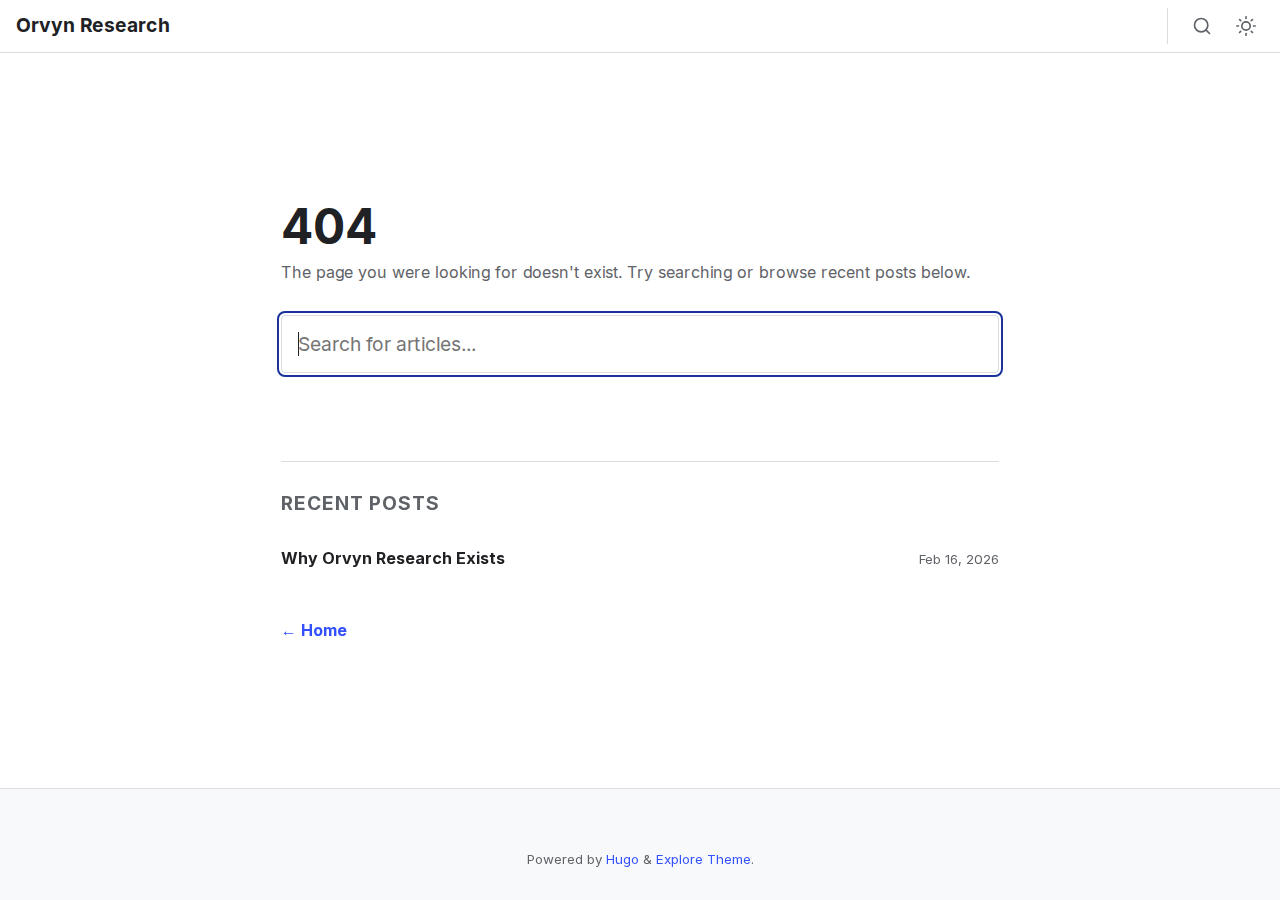
<file: 404/page/1.html>
<!DOCTYPE html>
<html lang="en-us">
  <head>
    <title>https://orvyn-research.github.io/404.html</title>
    <link rel="canonical" href="https://orvyn-research.github.io/404.html">
    <meta name="robots" content="noindex">
    <meta charset="utf-8">
    <meta http-equiv="refresh" content="0; url=https://orvyn-research.github.io/404.html">
  </head>
</html>
</file>
<file: css/style.e666fd3315ad46caa8789d76f774198646c60dc9eab0b3a922e9b6df3f79bfa7.css>
﻿@font-face{font-family:'Inter';font-style:normal;font-weight:400;font-display:swap;src:url("/fonts/inter-regular.woff2") format("woff2")}@font-face{font-family:'Inter';font-style:normal;font-weight:700;font-display:swap;src:url("/fonts/inter-bold.woff2") format("woff2")}@font-face{font-family:'JetBrains Mono';font-style:normal;font-weight:400;font-display:swap;src:url("/fonts/jetbrains-mono-regular.woff2") format("woff2")}:root{--color-blue-600: #3451FF;--color-green-600: #1a3299;--color-gray-900: #202124;--color-gray-800: #3c4043;--color-gray-700: #5f6368;--color-gray-600: #70757a;--color-gray-400: #9aa0a6;--color-gray-300: #dadce0;--color-gray-200: #e8eaed;--color-gray-100: #f1f3f4;--color-gray-50: #f8f9fa;--color-white: #ffffff;--color-yellow-700: #f9ab00;--color-dark-50: #e8eaed;--color-dark-100: #bdc1c6;--color-dark-200: #9aa0a6;--color-dark-300: #80868b;--color-dark-400: #5f6368;--color-dark-500: #3c4043;--color-dark-600: #303134;--color-dark-700: #282a2d;--color-dark-800: #202124;--color-dark-900: #171717;--font-sans: 'Inter', -apple-system, BlinkMacSystemFont, "Segoe UI", "Roboto", sans-serif;--font-serif: "Iowan Old Style", "Apple Garamond", "Baskerville",
    "Times New Roman", "Droid Serif", "Times", "Source Serif Pro", serif;--font-mono: 'JetBrains Mono', "Menlo", "Consolas", "Monaco", monospace;--space-1: 0.25rem;--space-2: 0.5rem;--space-4: clamp(0.875rem, 0.69rem + 0.37vw, 1rem);--space-8: clamp(1.5rem, 0.98rem + 1.12vw, 2rem);--space-16: clamp(2.5rem, 0.93rem + 3.35vw, 4rem);--text-xs: 0.694rem;--text-sm: 0.833rem;--text-base: 1rem;--text-lg: 1.2rem;--text-xl: 1.44rem;--text-2xl: 1.728rem;--text-3xl: 2.074rem;--text-4xl: 2.488rem;--text-5xl: 2.986rem;--radius: 4px;--border-width: 1px;--shadow-sm: 0 1px 2px 0 rgba(0, 0, 0, 0.05);--shadow-md: 0 4px 6px -1px rgba(0, 0, 0, 0.1), 0 2px 4px -1px rgba(0, 0, 0, 0.06);--shadow-lg: 0 10px 15px -3px rgba(0, 0, 0, 0.1), 0 4px 6px -2px rgba(0, 0, 0, 0.05);--duration-fast: 0.2s;--z-header: 100;--z-modal: 200}:root{--color-primary: var(--color-blue-600);--color-accent: var(--color-green-600);--color-text: var(--color-gray-900);--color-text-offset: var(--color-gray-700);--color-background: var(--color-white);--color-background-offset: var(--color-gray-50);--color-border: var(--color-gray-300);--color-code-bg: var(--color-gray-100);--font-body: var(--font-sans);--font-heading: var(--font-sans);--font-code: var(--font-mono);--base-font-size: 1rem;--line-height: 1.6;--font-size-body: var(--text-base);--font-size-small: var(--text-sm);--font-size-caption: var(--text-xs);--font-size-code: 0.875em;--font-size-h1: var(--text-4xl);--font-size-h2: var(--text-3xl);--font-size-h3: var(--text-2xl);--font-size-h4: var(--text-xl);--font-size-h5: var(--text-lg);--font-size-h6: var(--text-base);--max-width-ch: 75ch;--container-max-width: 1280px;--space-xs: var(--space-1);--space-s: var(--space-2);--space-m: var(--space-4);--space-l: var(--space-8);--space-xl: var(--space-16);--transition-duration: var(--duration-fast)}:root{--header-bg: var(--color-background);--header-border: var(--color-border);--header-shadow: var(--shadow-md);--footer-bg: var(--color-background-offset);--footer-border: var(--color-border);--card-border: var(--color-border);--widget-title-border: var(--color-border);--callout-info-bg: rgba(26, 115, 232, 0.08);--callout-info-border: var(--color-primary);--callout-warning-bg: rgba(249, 171, 0, 0.08);--callout-warning-border: var(--color-yellow-700);--chroma-bg: var(--color-code-bg)}[data-theme="dark"]{--color-primary: #809bff;--color-accent: #5b6eff;--color-yellow-700: #fdd663;--color-text: var(--color-dark-50);--color-text-offset: var(--color-dark-200);--color-background: var(--color-dark-900);--color-background-offset: var(--color-dark-800);--color-border: var(--color-dark-500);--color-code-bg: var(--color-dark-700);--callout-info-bg: rgba(138, 180, 248, 0.1);--callout-warning-bg: rgba(253, 214, 99, 0.1);--chroma-bg: var(--color-dark-700)}*,*::before,*::after{box-sizing:border-box}html{font-size:var(--base-font-size);line-height:var(--line-height);-webkit-text-size-adjust:100%;tab-size:4;scroll-behavior:smooth;scroll-padding-top:4rem}html.is-menu-open{overflow:hidden}body{font-family:var(--font-body);color:var(--color-text);background-color:var(--color-background);margin:0;display:flex;flex-direction:column;min-height:100vh;overflow-x:hidden;transition:background-color var(--transition-duration) ease,color var(--transition-duration) ease}.site-header,.site-footer,.post-list-item,.post-single,.sidebar,.toc,.chroma,.code-header,.copy-code,.reading-progress,input,.callout,blockquote,pre,:not(pre)>code,.widget-tags a,.tag-link,.post-nav a{transition:background-color 0.3s ease, color 0.3s ease, border-color 0.3s ease}main{flex-grow:1}img,svg,video,canvas,audio,iframe,embed,object{display:block;max-width:100%}img{height:auto}a{color:var(--color-primary);text-decoration:none;transition:color var(--transition-duration) ease,text-decoration var(--transition-duration) ease}a:hover{color:var(--color-accent);text-decoration:underline}h1,h2,h3,h4,h5,h6{font-family:var(--font-heading);font-weight:700;line-height:1.2;margin-top:var(--space-l);margin-bottom:var(--space-s)}h1,h2{margin-top:var(--space-xl)}.post-content>:first-child,.page-content>:first-child{margin-top:0}h1{font-size:var(--font-size-h1)}h2{font-size:var(--font-size-h2)}h3{font-size:var(--font-size-h3)}h4{font-size:var(--font-size-h4)}h5{font-size:var(--font-size-h5)}h6{font-size:var(--font-size-h6)}p{margin-top:0;margin-bottom:var(--space-m)}ul,ol{padding-left:1.5em;margin-bottom:var(--space-m)}blockquote{margin:var(--space-l) 0;padding:var(--space-m) var(--space-l);border-left:3px solid var(--color-primary);background-color:var(--color-background-offset);border-radius:0 var(--radius) var(--radius) 0;color:var(--color-text);font-style:normal}blockquote p:last-child{margin-bottom:0}blockquote cite,blockquote footer{display:block;margin-top:var(--space-s);font-size:var(--text-sm);color:var(--color-text-offset);font-style:italic}blockquote cite::before,blockquote footer::before{content:"\2014\00a0"}strong,b{font-weight:700}em,i{font-style:italic}hr{border:0;border-top:var(--border-width) solid var(--color-border);margin:var(--space-xl) auto;max-width:5rem}table{width:100%;border-collapse:collapse;margin-bottom:var(--space-l);font-size:var(--text-sm);display:block;overflow-x:auto;-webkit-overflow-scrolling:touch}th,td{padding:var(--space-s) var(--space-m);text-align:left;border-bottom:var(--border-width) solid var(--color-border)}th{font-weight:700;font-family:var(--font-heading);color:var(--color-text)}thead th{border-bottom-width:2px}tbody tr:last-child td{border-bottom:none}code,pre{font-family:var(--font-code);font-size:var(--font-size-code)}:not(pre)>code{font-family:var(--font-code);font-size:var(--font-size-code);background-color:var(--color-code-bg);padding:0.15em 0.4em;border-radius:var(--radius);border:var(--border-width) solid var(--color-border);word-break:break-word}pre{background-color:var(--color-code-bg);padding:var(--space-m);border-radius:var(--radius);overflow-x:auto;margin-bottom:var(--space-l);border:var(--border-width) solid var(--color-border);line-height:1.5}pre code{font-size:var(--font-size-code);background:none;padding:0;border:none;border-radius:0}.footnotes{margin-top:var(--space-xl);padding-top:var(--space-l);border-top:var(--border-width) solid var(--color-border);font-size:var(--text-sm);color:var(--color-text-offset)}.footnotes ol{padding-left:var(--space-l)}.footnotes li{margin-bottom:var(--space-s)}.footnotes p{margin-bottom:var(--space-xs)}.footnote-ref{font-size:var(--text-xs);vertical-align:super;line-height:0;text-decoration:none}.footnote-backref{text-decoration:none;font-size:var(--text-xs)}kbd{font-family:var(--font-code);font-size:var(--font-size-code);background-color:var(--color-background-offset);border:var(--border-width) solid var(--color-border);border-bottom-width:2px;border-radius:var(--radius);padding:0.1em 0.4em}:focus-visible{outline:2px solid var(--color-accent);outline-offset:2px}@media (prefers-reduced-motion: reduce){*,*::before,*::after{animation-duration:0.01ms !important;animation-iteration-count:1 !important;transition-duration:0.01ms !important;scroll-behavior:auto !important}}.container{max-width:var(--container-max-width);margin-left:auto;margin-right:auto;padding-left:var(--space-m);padding-right:var(--space-m)}.site-main{padding-top:var(--space-l);padding-bottom:var(--space-l)}.site-main>.page-content{max-width:var(--max-width-ch);margin-left:auto;margin-right:auto;margin-bottom:var(--space-l);text-align:center;font-size:var(--text-lg)}.layout-grid{display:grid;grid-template-columns:1fr;gap:var(--space-l)}@media (min-width: 960px){.layout-grid--sidebar-right{grid-template-columns:1fr minmax(220px, 280px)}.layout-grid--sidebar-left{grid-template-columns:minmax(220px, 280px) 1fr}.main-content--sidebar-left{order:2}}.reading-progress{position:fixed;top:0;left:0;width:0;height:3px;background-color:var(--color-primary);z-index:calc(var(--z-header, 100) + 1);transition:width 0.1s linear;pointer-events:none}.site-header{background-color:var(--header-bg);border-bottom:var(--border-width) solid var(--header-border);padding:var(--space-s) 0;transition:box-shadow var(--transition-duration) ease,background-color 0.3s ease,color 0.3s ease,border-color 0.3s ease}.site-header.is-sticky{position:sticky;top:0;z-index:var(--z-header)}.site-header.has-shadow{box-shadow:var(--header-shadow)}.header-inner{display:flex;justify-content:space-between;align-items:center}.site-identity{line-height:1.1}.site-brand{font-family:var(--font-heading);font-weight:700;font-size:var(--text-lg);color:var(--color-text);text-decoration:none;display:flex;align-items:center;gap:var(--space-2)}.site-brand img{max-height:40px;width:auto;display:block}[data-theme="dark"] .site-brand img{filter:brightness(0) invert(1)}.site-brand:hover{color:var(--color-primary);text-decoration:none}.site-tagline{font-size:var(--text-sm);margin:0;color:var(--color-text-offset)}.nav-toggle{display:none;background:none;border:none;padding:var(--space-s);cursor:pointer;color:var(--color-text)}@media (max-width: 768px){.nav-toggle{display:block;z-index:calc(var(--z-header) + 1)}}.nav-toggle .icon-menu,.nav-toggle.is-active .icon-close{display:block}.nav-toggle .icon-close,.nav-toggle.is-active .icon-menu{display:none}.site-nav{display:flex;align-items:center;gap:var(--space-s)}.main-nav ul{list-style:none;margin:0;padding:0;display:flex;gap:var(--space-m)}.main-nav a{position:relative;font-family:var(--font-heading);color:var(--color-text-offset);text-decoration:none;font-weight:500;padding:var(--space-xs) 0;transition:color var(--transition-duration) ease}.main-nav a::after{content:'';position:absolute;width:0;height:2px;bottom:0;left:50%;background-color:var(--color-primary);transition:all var(--transition-duration) ease}.main-nav a:hover::after,.main-nav .active::after{width:100%;left:0}.main-nav a:hover,.main-nav .active{color:var(--color-primary);text-decoration:none}@media (max-width: 768px){.site-nav{position:fixed;top:0;left:0;right:0;bottom:0;background-color:var(--color-background);flex-direction:column;justify-content:center;align-items:center;z-index:var(--z-header);opacity:0;visibility:hidden;transform:translateY(-10px);transition:all var(--transition-duration) ease-in-out;display:flex}.site-nav.is-open{opacity:1;visibility:visible;transform:translateY(0)}.main-nav ul{flex-direction:column;text-align:center;gap:var(--space-l)}.main-nav a{font-size:var(--text-3xl)}}.nav-utils{display:flex;align-items:center;gap:var(--space-s);margin-left:var(--space-s);padding-left:var(--space-m);border-left:var(--border-width) solid var(--color-border)}.nav-search{color:var(--color-text-offset);padding:var(--space-s);display:flex;align-items:center;text-decoration:none;transition:color var(--transition-duration) ease}.nav-search:hover{color:var(--color-primary);text-decoration:none}.theme-toggle{background:none;border:none;cursor:pointer;color:var(--color-text-offset);padding:var(--space-s);display:flex;align-items:center}.theme-toggle:hover{color:var(--color-primary)}.theme-toggle .icon-sun,[data-theme="dark"] .theme-toggle .icon-moon{display:block}.theme-toggle .icon-moon,[data-theme="dark"] .theme-toggle .icon-sun{display:none}@media (max-width: 768px){.nav-utils{border-left:none;margin-left:0;padding-left:0}}.site-footer{background-color:var(--footer-bg);border-top:var(--border-width) solid var(--footer-border);padding:var(--space-l) 0;font-size:var(--text-sm);color:var(--color-text-offset)}.footer-widgets{display:grid;grid-template-columns:repeat(auto-fit, minmax(250px, 1fr));gap:var(--space-l);margin-bottom:var(--space-l)}.copyright{text-align:center;margin-top:var(--space-l)}.sidebar .widget:last-child{margin-bottom:0}.widget{margin-bottom:var(--space-l)}.widget-title{font-family:var(--font-heading);font-size:var(--text-lg);font-weight:700;margin-bottom:var(--space-m);border-bottom:var(--border-width) solid var(--widget-title-border);padding-bottom:var(--space-s)}.widget ul{list-style:none;padding:0;margin:0}.widget-recent li,.widget-categories li{padding-bottom:var(--space-s);margin-bottom:var(--space-s);border-bottom:var(--border-width) solid var(--color-border)}.widget-recent li:last-child,.widget-categories li:last-child{border-bottom:none;margin-bottom:0;padding-bottom:0}.widget-recent li a,.widget-categories li a{color:var(--color-text);text-decoration:none}.widget-recent li a:hover,.widget-categories li a:hover{color:var(--color-primary)}.widget-categories li{display:flex;justify-content:space-between;align-items:baseline}.widget-recent time{display:block;font-size:var(--text-xs);color:var(--color-text-offset)}.widget-count{font-size:var(--text-sm);color:var(--color-text-offset)}.widget-tags ul{display:flex;flex-wrap:wrap;gap:var(--space-s)}.widget-tags a,.tag-link{display:inline-block;background-color:var(--color-background-offset);border:var(--border-width) solid var(--color-border);padding:var(--space-xs) var(--space-s);border-radius:var(--radius);font-size:var(--text-sm);color:var(--color-text-offset)}.widget-tags a:hover,.tag-link:hover{background-color:var(--color-primary);border-color:var(--color-primary);color:var(--color-background);text-decoration:none}.post-list-item{position:relative;margin-bottom:var(--space-m);padding:var(--space-l);border:var(--border-width) solid var(--color-border);border-radius:var(--radius);transition:transform var(--transition-duration) ease,box-shadow var(--transition-duration) ease,background-color 0.3s ease,color 0.3s ease,border-color 0.3s ease;background-color:var(--color-background)}.post-list-item:hover{transform:translateY(-4px);box-shadow:var(--shadow-lg)}.post-list-item:last-child{margin-bottom:0}.card-link{position:absolute;top:0;left:0;right:0;bottom:0;z-index:1}.post-list-item a:not(.card-link){position:relative;z-index:2}.layout-grid[class*="--sidebar-"] .post-list{max-width:var(--max-width-ch);margin-left:auto;margin-right:auto}.post-title{margin-top:0;margin-bottom:var(--space-s)}.post-title a{color:var(--color-text);text-decoration:none}.post-list-item:hover .post-title a{color:var(--color-primary)}.post-meta{font-size:var(--text-sm);color:var(--color-text-offset);margin-bottom:var(--space-m);display:flex;flex-wrap:wrap;gap:var(--space-m)}.post-meta span{display:flex;align-items:center;gap:var(--space-xs)}.post-excerpt{margin-bottom:0}.card-footer{display:flex;justify-content:space-between;align-items:baseline;gap:var(--space-m);margin-top:var(--space-m)}.card-tags{display:flex;flex-wrap:wrap;line-height:1.5;max-height:1.5em;overflow:hidden;font-size:var(--text-sm);flex-shrink:1;min-width:0;justify-content:flex-end}.card-tags a+a::before{content:",\00a0"}.post-list-item--compact{display:flex;flex-wrap:wrap;justify-content:space-between;align-items:baseline;gap:var(--space-s) var(--space-m);padding:var(--space-m) 0;margin-bottom:0;border:none;border-bottom:var(--border-width) solid var(--color-border);border-radius:0;background:none}.post-list-item--compact:hover{transform:none;box-shadow:none}.compact-post-link{text-decoration:none;flex-grow:1;margin-right:var(--space-m)}.compact-post-link:hover{text-decoration:none}.compact-post-title{font-family:var(--font-heading);font-weight:600;color:var(--color-text);font-size:var(--text-lg)}.compact-post-link:hover .compact-post-title{color:var(--color-primary)}.compact-post-taxonomies{display:flex;align-items:baseline;flex-wrap:wrap;gap:var(--space-s);font-size:var(--text-sm);flex-shrink:0}.compact-post-categories{display:flex;flex-wrap:wrap;gap:var(--space-s)}.compact-post-category{display:inline-block;background-color:var(--color-background-offset);border:var(--border-width) solid var(--color-border);padding:0 var(--space-s);border-radius:var(--radius);font-size:var(--text-sm);color:var(--color-text-offset);text-decoration:none;transition:all var(--transition-duration) ease}.compact-post-category:hover{background-color:var(--color-primary);border-color:var(--color-primary);color:var(--color-background);text-decoration:none}.compact-post-tag{color:var(--color-text-offset);text-decoration:none}.compact-post-tag:hover{color:var(--color-primary);text-decoration:none}.post-single .post-header{margin-bottom:var(--space-l)}.post-single .post-title{margin-bottom:var(--space-s)}.post-content{max-width:var(--max-width-ch)}.post-single .post-tags{margin-top:var(--space-l)}.post-content :is(h1, h2, h3, h4, h5, h6){max-width:100%}.toc{background:var(--color-background-offset);border:var(--border-width) solid var(--color-border);padding:var(--space-m);border-radius:var(--radius);margin-bottom:var(--space-l)}.sidebar .toc{position:sticky;top:5rem;max-height:calc(100vh - 6rem);overflow-y:auto}.toc-title{font-family:var(--font-heading);font-weight:700;font-size:var(--text-lg);margin-top:0;margin-bottom:var(--space-m)}.toc nav ul{list-style:none;padding-left:0;font-size:var(--text-sm)}.toc nav ul ul{padding-left:var(--space-m)}.toc nav a{text-decoration:none;color:var(--color-text-offset);display:block;padding:var(--space-xs) 0;transition:all var(--transition-duration) ease;border-left:2px solid transparent;padding-left:var(--space-s)}.toc nav a:hover{color:var(--color-primary);text-decoration:none}.toc nav a.active{color:var(--color-primary);border-left-color:var(--color-primary);font-weight:600;background-color:color-mix(in srgb, var(--color-primary) 4%, transparent)}.post-nav{display:flex;justify-content:space-between;align-items:baseline;gap:var(--space-l);margin-top:var(--space-xl);border-top:var(--border-width) solid var(--color-border);padding-top:var(--space-l)}.post-nav a{display:inline-flex;align-items:baseline;gap:var(--space-s);text-decoration:none;color:var(--color-text);max-width:48%}.post-nav a:hover .nav-title{color:var(--color-primary)}.post-nav .nav-arrow{flex-shrink:0;color:var(--color-text-offset)}.post-nav .nav-title{font-family:var(--font-heading);font-weight:600;transition:color var(--transition-duration) ease}.post-nav .nav-next{margin-left:auto;text-align:right}.related-posts{margin-top:var(--space-xl);border-top:var(--border-width) solid var(--color-border);padding-top:var(--space-l)}.related-title{font-family:var(--font-heading);font-size:var(--text-lg);font-weight:600;color:var(--color-text-offset);text-transform:uppercase;letter-spacing:0.05em;margin-top:0;margin-bottom:var(--space-m)}.related-list{list-style:none;margin:0;padding:0}.related-item{border-bottom:var(--border-width) solid var(--color-border)}.related-item:last-child{border-bottom:none}.related-link{display:flex;justify-content:space-between;align-items:baseline;gap:var(--space-m);padding:var(--space-m) 0;text-decoration:none;color:var(--color-text)}.related-link:hover{text-decoration:none}.related-link:hover .related-item-title{color:var(--color-primary)}.related-item-title{font-family:var(--font-heading);font-weight:600;transition:color var(--transition-duration) ease}.related-item-date{font-size:var(--text-sm);color:var(--color-text-offset);flex-shrink:0}.pagination{display:flex;flex-wrap:wrap;justify-content:center;align-items:center;gap:var(--space-s);margin-top:var(--space-l);font-family:var(--font-heading)}.pagination a,.pagination span{padding:var(--space-s) calc(var(--space-s) * 1.5);border:var(--border-width) solid var(--color-border);border-radius:var(--radius);text-decoration:none;color:var(--color-text-offset)}.pagination a:hover{border-color:var(--color-primary);color:var(--color-primary)}.pagination .active{background-color:var(--color-primary);border-color:var(--color-primary);color:var(--color-background);cursor:default}.pagination .disabled{opacity:0.5;cursor:not-allowed}.pagination-pages{display:contents}.pagination .pagination-ellipsis{border:none;padding:var(--space-s) 0;cursor:default}.callout{padding:var(--space-m);margin-bottom:var(--space-m);border-radius:var(--radius);border-left:4px solid}.callout.info{background-color:var(--callout-info-bg);border-color:var(--callout-info-border)}.callout.warning{background-color:var(--callout-warning-bg);border-color:var(--callout-warning-border)}figure{margin:var(--space-l) 0}.figure-image-wrapper{background-size:cover;background-position:center;overflow:hidden;border-radius:var(--radius);position:relative}.figure-image{width:100%;height:auto;display:block;opacity:0;transition:opacity 0.4s ease-in-out}.figure-image-wrapper.is-loaded .figure-image{opacity:1}figcaption{font-size:var(--text-sm);color:var(--color-text-offset);text-align:center;margin-top:var(--space-s)}.breadcrumb{list-style:none;display:flex;gap:var(--space-s);padding:0;margin:0 0 var(--space-m) 0;font-size:var(--text-sm);color:var(--color-text-offset)}.breadcrumb li+li::before{content:'›';padding-right:var(--space-s);color:var(--color-text-offset)}.page-404{max-width:var(--max-width-ch);margin-left:auto;margin-right:auto;padding:var(--space-xl) var(--space-m)}.page-404 h1{font-size:var(--text-5xl);margin-bottom:var(--space-xs)}.page-404-msg{color:var(--color-text-offset);margin-bottom:var(--space-l)}.page-404-search{margin-bottom:var(--space-xl)}.page-404-recent{margin-top:var(--space-l);border-top:var(--border-width) solid var(--color-border);padding-top:var(--space-l)}.page-404-section-title{font-family:var(--font-heading);font-size:var(--text-lg);font-weight:600;color:var(--color-text-offset);text-transform:uppercase;letter-spacing:0.05em;margin-top:0;margin-bottom:var(--space-m)}.page-404-link{display:inline-block;margin-top:var(--space-l);font-weight:600;color:var(--color-primary);text-decoration:none}.page-404-link:hover{color:var(--color-accent);text-decoration:none}.list-search{margin-bottom:var(--space-l)}.search-input{width:100%;padding:var(--space-m);font-family:var(--font-body);font-size:var(--text-lg);border:var(--border-width) solid var(--color-border);border-radius:var(--radius);margin-bottom:var(--space-l);background-color:var(--color-background);color:var(--color-text)}.search-results .result-item{margin-bottom:var(--space-m);padding-bottom:var(--space-m);border-bottom:var(--border-width) solid var(--color-border)}.search-results .result-title{font-size:var(--text-xl);margin:0 0 var(--space-xs) 0}.search-results .result-snippet{color:var(--color-text-offset);font-size:var(--text-sm)}#pagefind-search{--pagefind-ui-font: var(--font-body);--pagefind-ui-text: var(--color-text);--pagefind-ui-background: var(--color-background);--pagefind-ui-border: var(--color-border);--pagefind-ui-primary: var(--color-primary);--pagefind-ui-tag: var(--color-background-offset);--pagefind-ui-border-radius: var(--radius)}.highlight{position:relative;max-width:100%;margin-bottom:var(--space-l)}.highlight pre{margin-bottom:0}.code-lang{position:absolute;top:var(--space-xs);right:var(--space-s);color:rgba(255,255,255,0.45);font-family:var(--font-mono);font-size:0.7rem;text-transform:uppercase;letter-spacing:0.05em;pointer-events:none;transition:opacity 0.2s ease;z-index:1;line-height:1}.copy-code{position:absolute;top:var(--space-xs);right:var(--space-xs);display:flex;align-items:center;justify-content:center;appearance:none;border:none;background:transparent;color:rgba(255,255,255,0.5);padding:4px;border-radius:var(--radius);cursor:pointer;opacity:0;transition:opacity 0.2s ease, color 0.15s ease;z-index:2}.highlight:hover .code-lang{opacity:0}.highlight:hover .copy-code{opacity:1}.copy-code:hover{color:#fff}.copy-code.is-copied{opacity:1;color:var(--color-accent)}.chroma{background-color:var(--chroma-bg) !important;color:var(--color-text) !important;border-radius:var(--radius);padding:var(--space-m);overflow-x:auto}.chroma .err{color:#a61717;background-color:#e3d2d2}.chroma .ln{color:var(--color-text-offset) !important}.chroma .k,.chroma .kc,.chroma .kd,.chroma .kn,.chroma .kp,.chroma .kr,.chroma .kt{color:var(--color-primary) !important}.chroma .na,.chroma .nb,.chroma .nc,.chroma .no,.chroma .nd,.chroma .ni,.chroma .ne,.chroma .nf,.chroma .nl,.chroma .nn,.chroma .nx{color:var(--color-text)}.chroma .nt{color:var(--color-primary)}.chroma .s,.chroma .s1,.chroma .s2,.chroma .sb,.chroma .sc,.chroma .sd,.chroma .se,.chroma .sh,.chroma .si,.chroma .sx,.chroma .sr{color:var(--color-accent) !important}.chroma .m,.chroma .mf,.chroma .mh,.chroma .mi,.chroma .mo,.chroma .il{color:var(--color-accent)}.chroma .o,.chroma .ow{color:var(--color-primary);font-weight:bold}.chroma .p{color:var(--color-text)}.chroma .c,.chroma .c1,.chroma .cm,.chroma .cp,.chroma .cs{color:var(--color-text-offset) !important;font-style:italic}[data-theme="dark"] .chroma .err{color:#fca5a5;background-color:transparent}[data-theme="dark"] .chroma .k,[data-theme="dark"] .chroma .kc,[data-theme="dark"] .chroma .kd,[data-theme="dark"] .chroma .kn,[data-theme="dark"] .chroma .kp,[data-theme="dark"] .chroma .kr,[data-theme="dark"] .chroma .kt{color:#8ab4f8 !important}[data-theme="dark"] .chroma .s,[data-theme="dark"] .chroma .s1,[data-theme="dark"] .chroma .s2,[data-theme="dark"] .chroma .sb,[data-theme="dark"] .chroma .sc,[data-theme="dark"] .chroma .sd,[data-theme="dark"] .chroma .se,[data-theme="dark"] .chroma .sh,[data-theme="dark"] .chroma .si,[data-theme="dark"] .chroma .sx,[data-theme="dark"] .chroma .sr{color:#81c995 !important}[data-theme="dark"] .chroma .m,[data-theme="dark"] .chroma .mf,[data-theme="dark"] .chroma .mh,[data-theme="dark"] .chroma .mi,[data-theme="dark"] .chroma .mo,[data-theme="dark"] .chroma .il{color:#81c995}[data-theme="dark"] .chroma .o,[data-theme="dark"] .chroma .ow{color:#8ab4f8}[data-theme="dark"] .chroma .c,[data-theme="dark"] .chroma .c1,[data-theme="dark"] .chroma .cm,[data-theme="dark"] .chroma .cp,[data-theme="dark"] .chroma .cs{color:var(--color-dark-300) !important}
</file>
